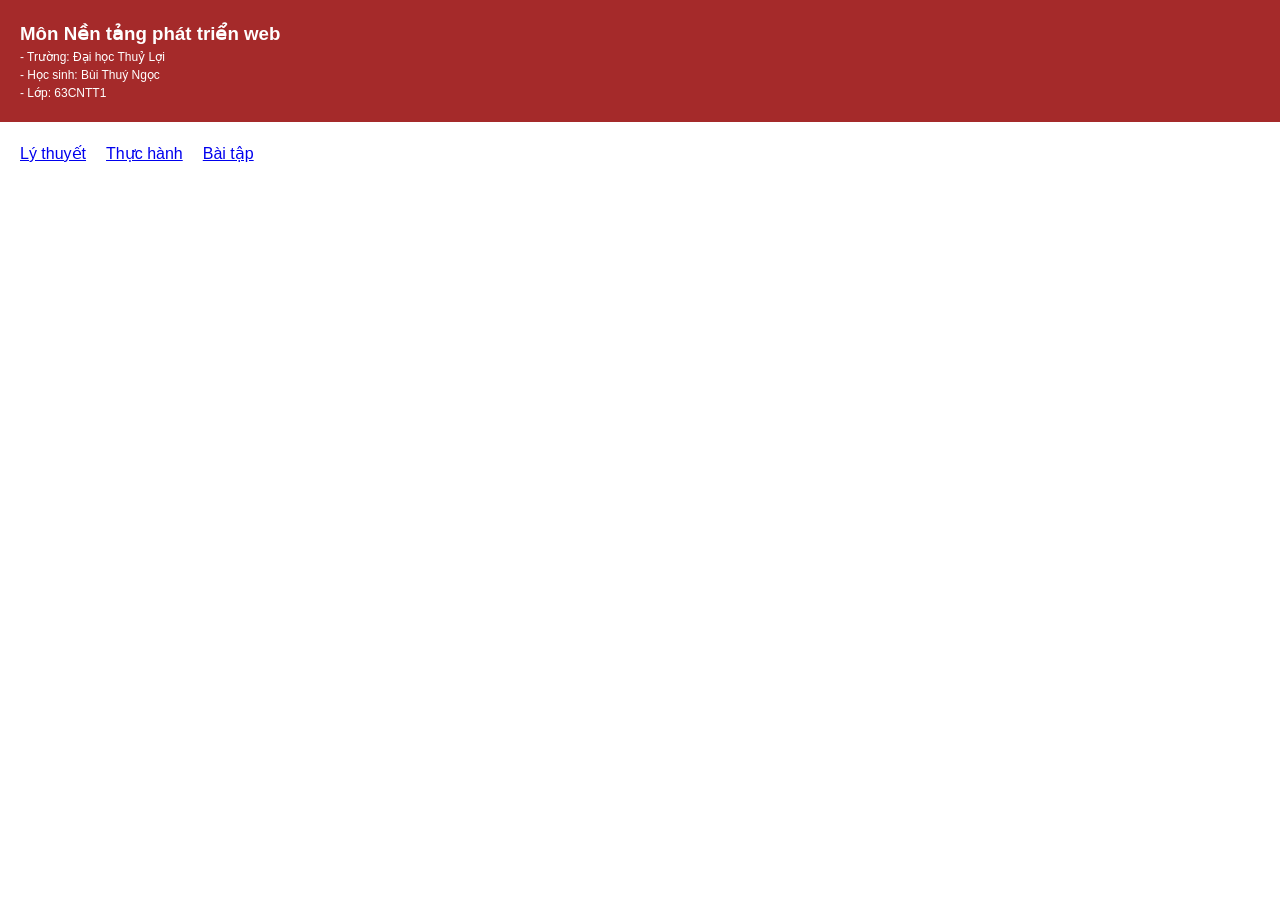
<file: index.html>
<!DOCTYPE html>
<html lang="en">
  <head>
    <meta charset="UTF-8" />
    <meta http-equiv="X-UA-Compatible" content="IE=edge" />
    <meta name="viewport" content="width=device-width, initial-scale=1.0" />
    <title>Nền tảng phát triển web - Bui Thuy Ngoc</title>
    <style>
      * {
        padding: 0;
        margin: 0;
        box-sizing: border-box;
        font-family: "Segoe UI", Tahoma, Geneva, Verdana, sans-serif;
        line-height: 1.5;
      }
    </style>
  </head>
  <body>
    <div style="background-color: brown; color: #fff; padding: 20px">
      <h3>Môn Nền tảng phát triển web</h3>
      <p style="font-size: 12px">- Trường: Đại học Thuỷ Lợi</p>
      <p style="font-size: 12px">- Học sinh: Bùi Thuý Ngọc</p>
      <p style="font-size: 12px">- Lớp: 63CNTT1</p>
    </div>
    <div style="padding: 20px; display: flex; gap: 20px">
      <a href="./LyThuyet/index.html">Lý thuyết</a>
      <a href="./ThucHanh/index.html">Thực hành</a>
      <a href="./BaiTap/index.html" name="One">Bài tập</a>

      <!-- <iframe
        src="./BaiTap/index.html"
        width="100%"
        height="500px"
        name="One"
        frameborder="0"
      ></iframe> -->
    </div>
  </body>
</html>
</file>
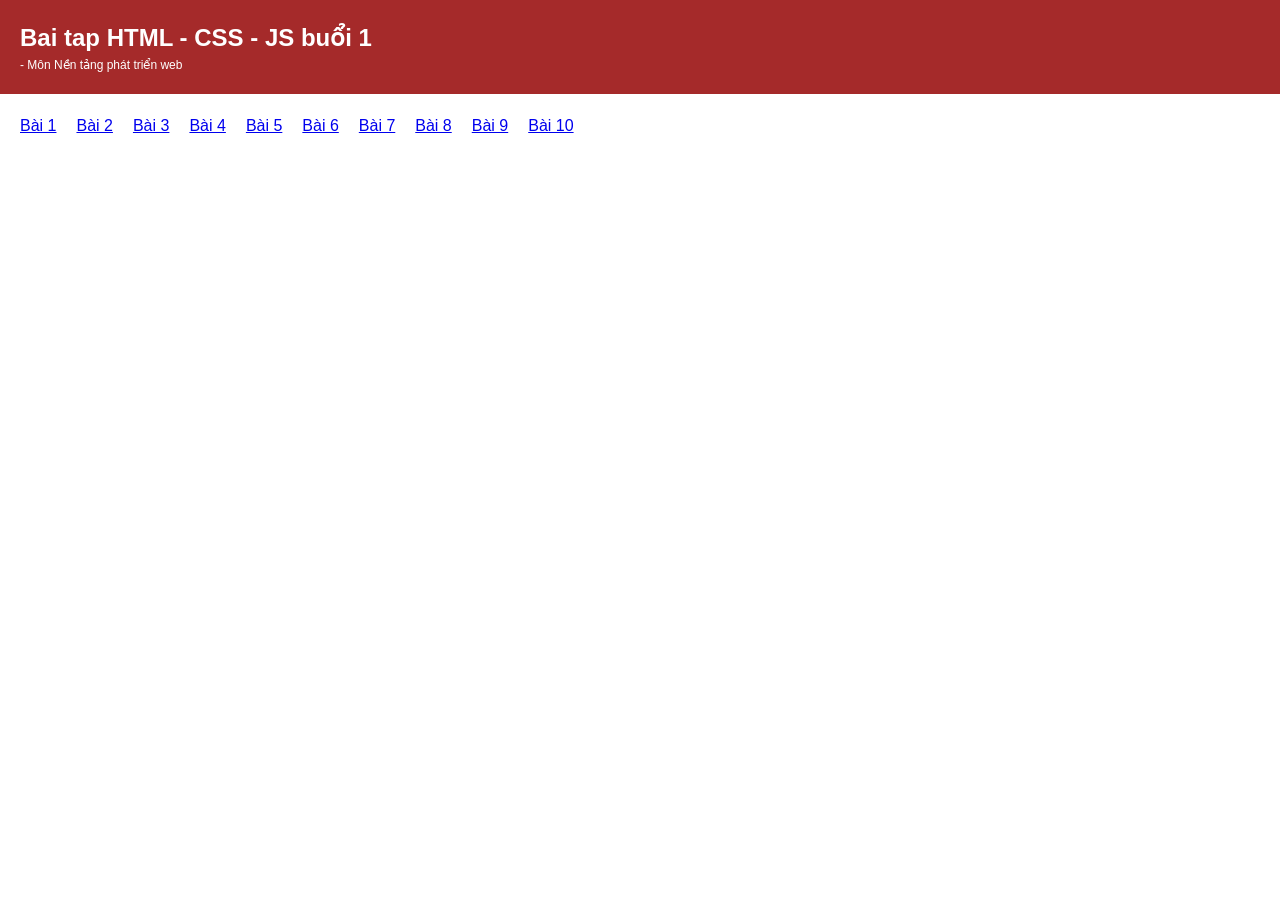
<file: BaiTap/index.html>
<!DOCTYPE html>
<html lang="en">
  <head>
    <meta charset="UTF-8" />
    <meta http-equiv="X-UA-Compatible" content="IE=edge" />
    <meta name="viewport" content="width=device-width, initial-scale=1.0" />
    <title>Bài tập</title>
    <style>
      * {
        padding: 0;
        margin: 0;
        box-sizing: border-box;
        font-family: "Segoe UI", Tahoma, Geneva, Verdana, sans-serif;
        line-height: 1.5;
      }
    </style>
  </head>
  <body>
    <div style="background-color: brown; color: #fff; padding: 20px">
      <h2>Bai tap HTML - CSS - JS buổi 1</h2>
      <p style="font-size: 12px">- Môn Nền tảng phát triển web</p>
    </div>
    <div style="display: flex; gap: 20px; padding: 20px">
      <a href="./baiTapHTMLvaCSS">Bài 1</a>
      <a href="./baiTapHTMLvaCSS/bai_tap_so_2.html">Bài 2</a>
      <a href="./baiTapHTMLvaCSS/bai_tap_so_3/bai_tap_so_3.html"
        >Bài 3</a
      >
      <a href="./baiTapHTMLvaCSS/bai_tap_so_4/bai_tap_so_4.html"
        >Bài 4</a
      >
      <a href="./baiTapHTMLvaCSS/bai_tap_so_5/bai_tap_so_5.html"
        >Bài 5</a
      >
      <a href="./baiTapHTMLvaCSS/bai_tap_so_6/bai_tap_so_6.html"
        >Bài 6</a
      >
      <a href="./baiTapHTMLvaCSS/bai_tap_so_7/bai_tap_so_7.html"
        >Bài 7</a
      >
      <a href="./baiTapHTMLvaCSS/bai_tap_so_8/bai_tap_so_8.html"
        >Bài 8</a
      >
      <a href="./baiTapHTMLvaCSS/bai_tap_so_9/bai_tap_so_9.html"
        >Bài 9</a
      >
      <a href="./baiTapHTMLvaCSS/bai_tap_so_10/bai_tap_so_10.html"
        >Bài 10</a
      >
    </div>
  </body>
</html>
</file>
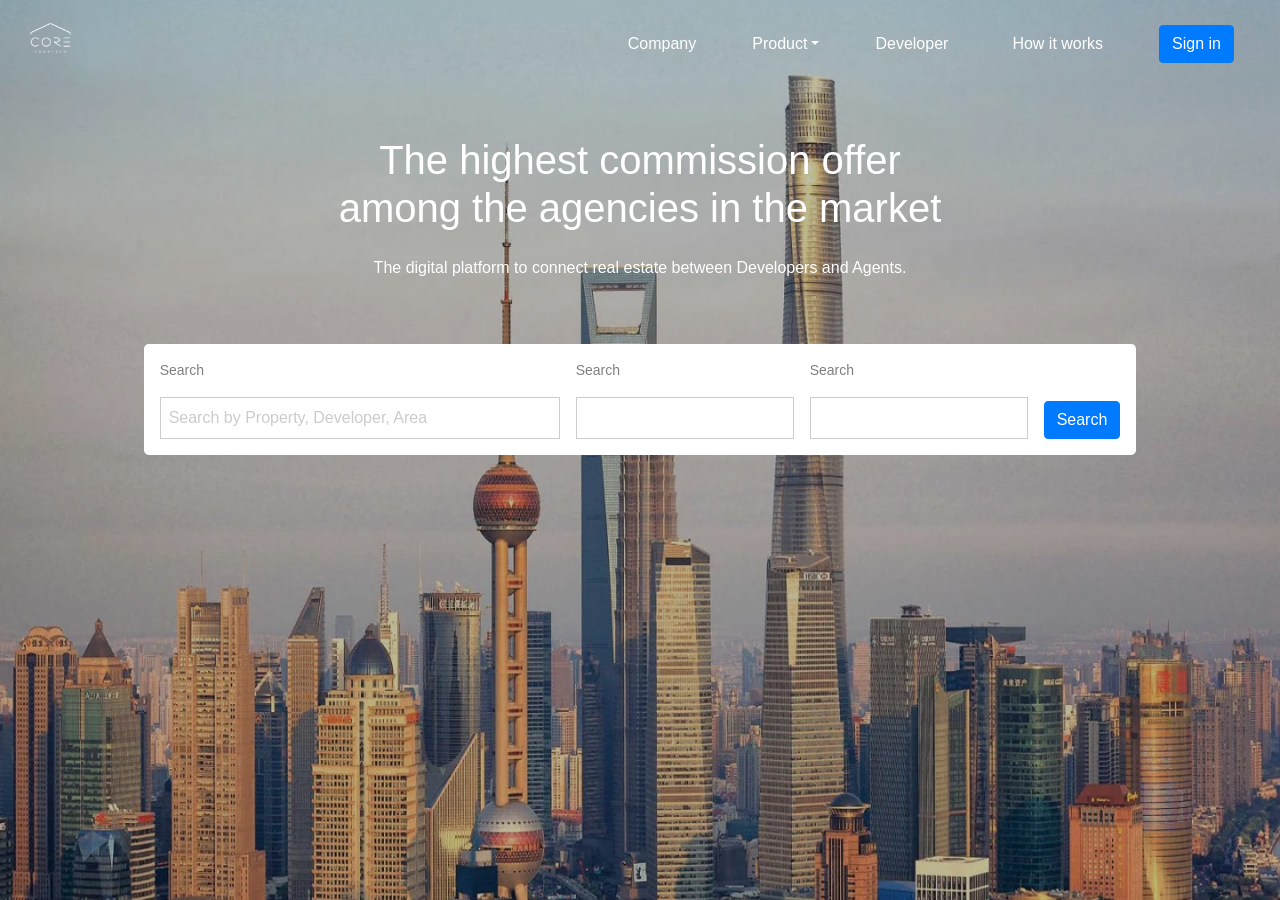
<file: Bootstrap/index.html>
<!DOCTYPE html>
<html lang="en">
  <head>
    <meta charset="UTF-8" />
    <meta http-equiv="X-UA-Compatible" content="IE=edge" />
    <meta name="viewport" content="width=device-width, initial-scale=1.0" />
    <title>Document</title>
    <!-- Latest compiled and minified CSS -->
    <style>
      .text-xs {
        font-size: 14px;
      }
      .border-gray {
        border: 1px solid #ccc;
      }
      *::placeholder {
        color: #ccc;
      }
    </style>

    <link
      rel="stylesheet"
      href="https://cdn.jsdelivr.net/npm/bootstrap@4.6.2/dist/css/bootstrap.min.css"
    />
  </head>
  <body class="bg-dark">
    <section
      style="
        background: url('./img/banner.png') top center/cover no-repeat !important;
        height: 100vh;
      "
      id="hero"
      class="d-flex flex-column align-items-center text-white"
    >
      <nav class="navbar-expand-lg py-3 bg-transparent container-fluid">
        <div class="container-fluid d-flex justify-content-between">
          <div class="navbar-brand">
            <img height="30" src="./img/logo.svg" alt="" />
          </div>
          <div class="navbar">
            <ul class="navbar-nav d-flex align-items-center">
              <li class="nav-item ml-5">
                <a href="" class="nav-link text-white">Company</a>
              </li>
              <li class="nav-item ml-5 dropdown">
                <span
                  href=""
                  class="dropdown-toggle text-white"
                  data-toggle="dropdown"
                  >Product</span
                >
                <div
                  class="dropdown-menu rounded-lg border-0"
                  aria-labelledby="dropdownMenuButton"
                >
                  <a class="dropdown-item py-3" href="#">All Developer</a>
                  <a class="dropdown-item py-3" href="#">List Employee</a>
                </div>
              </li>
              <li class="nav-item ml-5">
                <a href="" class="nav-link text-white">Developer</a>
              </li>
              <li class="nav-item ml-5">
                <a href="" class="nav-link text-white">How it works</a>
              </li>
              <li class="nav-item ml-5 btn btn-primary">Sign in</li>
            </ul>
          </div>
        </div>
      </nav>

      <h1 class="pt-5 w-50 text-center">
        The highest commission offer among the agencies in the market
      </h1>
      <p class="pt-3">
        The digital platform to connect real estate between Developers and
        Agents.
      </p>
      <div
        class="mt-5 bg-white d-flex p-3 rounded-lg align-items-end text-black-50"
      >
        <div class="pr-3">
          <p class="text-xs">Search</p>
          <input
            class="p-2 border-gray"
            style="width: 400px"
            placeholder="Search by Property, Developer, Area"
            type="text"
          />
        </div>
        <div class="pr-3">
          <p class="text-xs">Search</p>
          <input class="p-2 border-gray" type="text" />
        </div>
        <div class="pr-3">
          <p class="text-xs">Search</p>
          <input class="p-2 border-gray" type="text" />
        </div>
        <button class="btn btn-primary">Search</button>
      </div>
    </section>
  </body>

  <!-- jQuery library -->
  <script src="https://cdn.jsdelivr.net/npm/jquery@3.6.3/dist/jquery.slim.min.js"></script>

  <!-- Popper JS -->
  <script src="https://cdn.jsdelivr.net/npm/popper.js@1.16.1/dist/umd/popper.min.js"></script>

  <!-- Latest compiled JavaScript -->
  <script src="https://cdn.jsdelivr.net/npm/bootstrap@4.6.2/dist/js/bootstrap.bundle.min.js"></script>
</html>
</file>
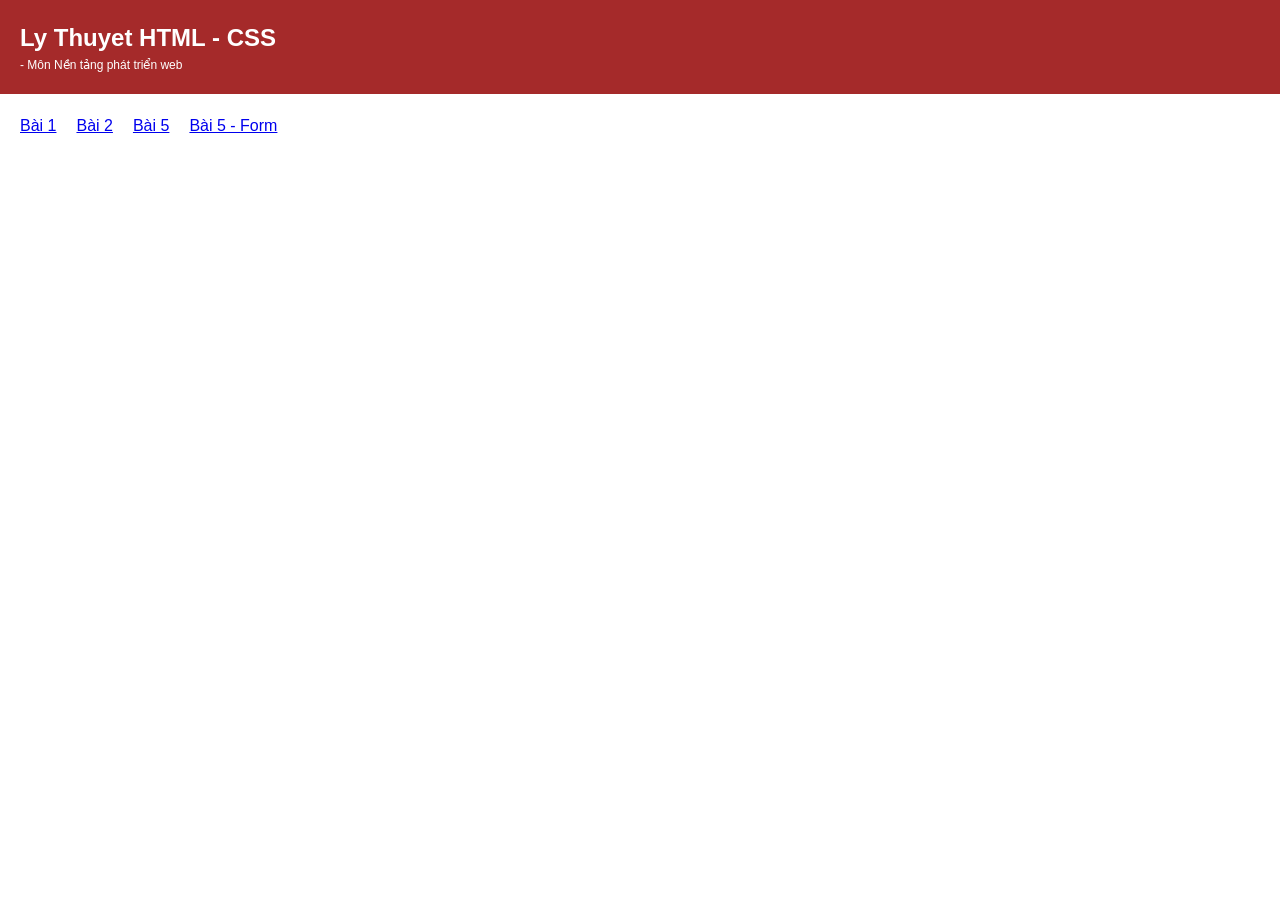
<file: LyThuyet/index.html>
<!DOCTYPE html>
<html lang="en">
  <head>
    <meta charset="UTF-8" />
    <meta http-equiv="X-UA-Compatible" content="IE=edge" />
    <meta name="viewport" content="width=device-width, initial-scale=1.0" />
    <title>Lý Thuyết</title>
    <style>
      * {
        padding: 0;
        margin: 0;
        box-sizing: border-box;
        font-family: "Segoe UI", Tahoma, Geneva, Verdana, sans-serif;
        line-height: 1.5;
      }
    </style>
  </head>
  <body>
    <div style="background-color: brown; color: #fff; padding: 20px">
      <h2>Ly Thuyet HTML - CSS</h2>
      <p style="font-size: 12px">- Môn Nền tảng phát triển web</p>
    </div>
    <div style="display: flex; gap: 20px; padding: 20px">
      <a href="/LyThuyet/Day1/index.html">Bài 1</a>
      <a href="/LyThuyet/Day2/index.html">Bài 2</a>
      <a href="/LyThuyet/Day5/index.html">Bài 5</a>
      <a href="/LyThuyet/Day5/form/index.html">Bài 5 - Form</a>
    </div>
  </body>
</html>
</file>
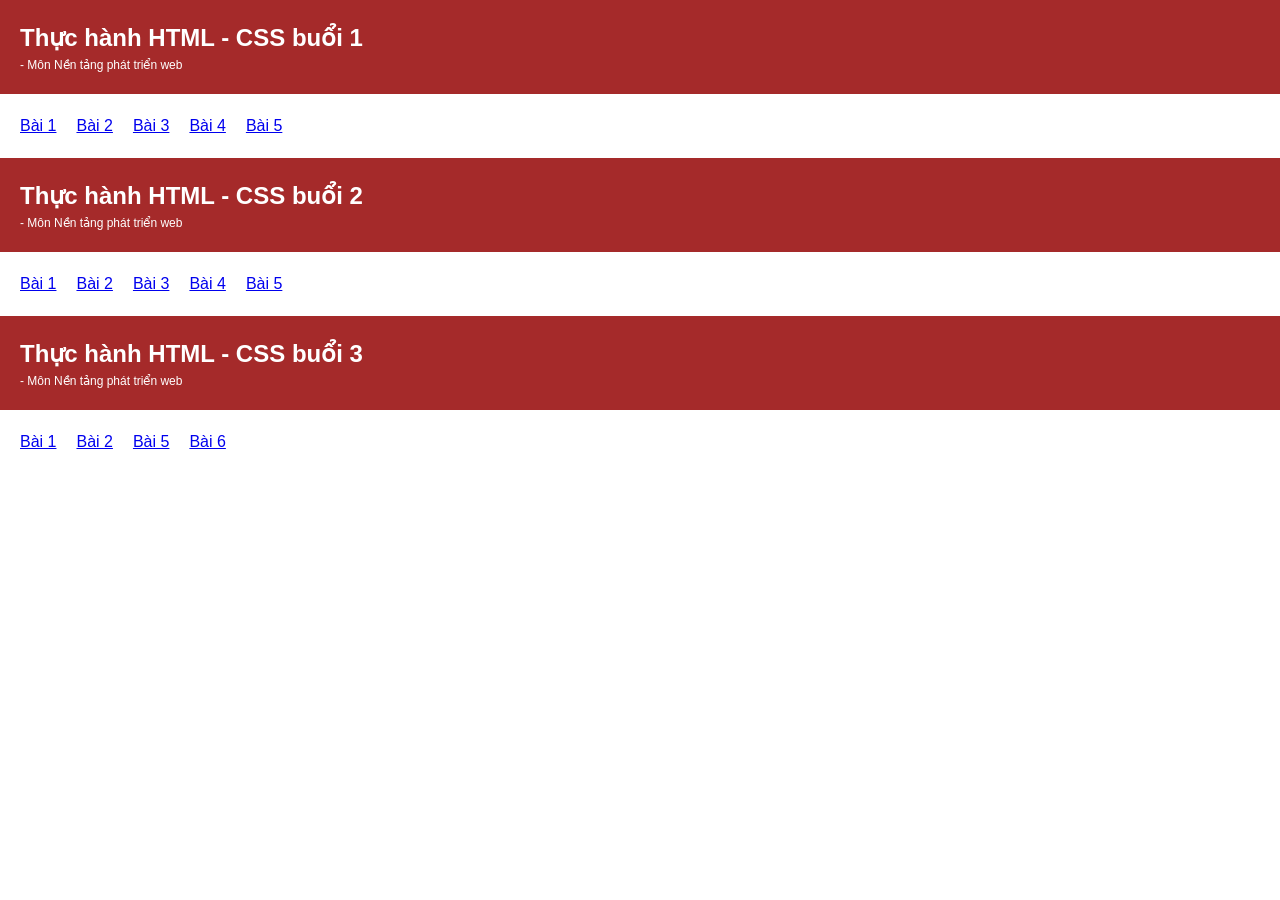
<file: ThucHanh/index.html>
<!DOCTYPE html>
<html lang="en">
  <head>
    <meta charset="UTF-8" />
    <meta http-equiv="X-UA-Compatible" content="IE=edge" />
    <meta name="viewport" content="width=device-width, initial-scale=1.0" />
    <title>Thực hành</title>
    <style>
      * {
        padding: 0;
        margin: 0;
        box-sizing: border-box;
        font-family: "Segoe UI", Tahoma, Geneva, Verdana, sans-serif;
        line-height: 1.5;
      }
    </style>
  </head>
  <body>
    <div style="background-color: brown; color: #fff; padding: 20px">
      <h2>Thực hành HTML - CSS buổi 1</h2>
      <p style="font-size: 12px">- Môn Nền tảng phát triển web</p>
    </div>
    <div style="display: flex; gap: 20px; padding: 20px">
      <a href="/ThucHanh/ThucHanh1/bai1.html">Bài 1</a>
      <a href="/ThucHanh/ThucHanh1/bai2.html">Bài 2</a>
      <a href="/ThucHanh/ThucHanh1/bai3.html">Bài 3</a>
      <a href="/ThucHanh/ThucHanh1/bai4.html">Bài 4</a>
      <a href="/ThucHanh/ThucHanh1/bai5.html">Bài 5</a>
    </div>
    <div style="background-color: brown; color: #fff; padding: 20px">
      <h2>Thực hành HTML - CSS buổi 2</h2>
      <p style="font-size: 12px">- Môn Nền tảng phát triển web</p>
    </div>
    <div style="display: flex; gap: 20px; padding: 20px">
      <a href="/ThucHanh/ThucHanh2/bai1.html">Bài 1</a>
      <a href="/ThucHanh/ThucHanh2/bai2.html">Bài 2</a>
      <a href="/ThucHanh/ThucHanh2/bai3.html">Bài 3</a>
      <a href="/ThucHanh/ThucHanh2/bai4.html">Bài 4</a>
      <a href="/ThucHanh/ThucHanh2/bai5/bai5.html">Bài 5</a>
    </div>
    <div style="background-color: brown; color: #fff; padding: 20px">
      <h2>Thực hành HTML - CSS buổi 3</h2>
      <p style="font-size: 12px">- Môn Nền tảng phát triển web</p>
    </div>
    <div style="display: flex; gap: 20px; padding: 20px">
      <a href="/ThucHanh/ThucHanh3/Bai1/index.html">Bài 1</a>
      <a href="/ThucHanh/ThucHanh3/Bai2/index.html">Bài 2</a>
      <a href="/ThucHanh/ThucHanh3/Bai5/index.html">Bài 5</a>
      <a href="/ThucHanh/ThucHanh3/Bai6/index.html">Bài 6</a>
    </div>
  </body>
</html>
</file>
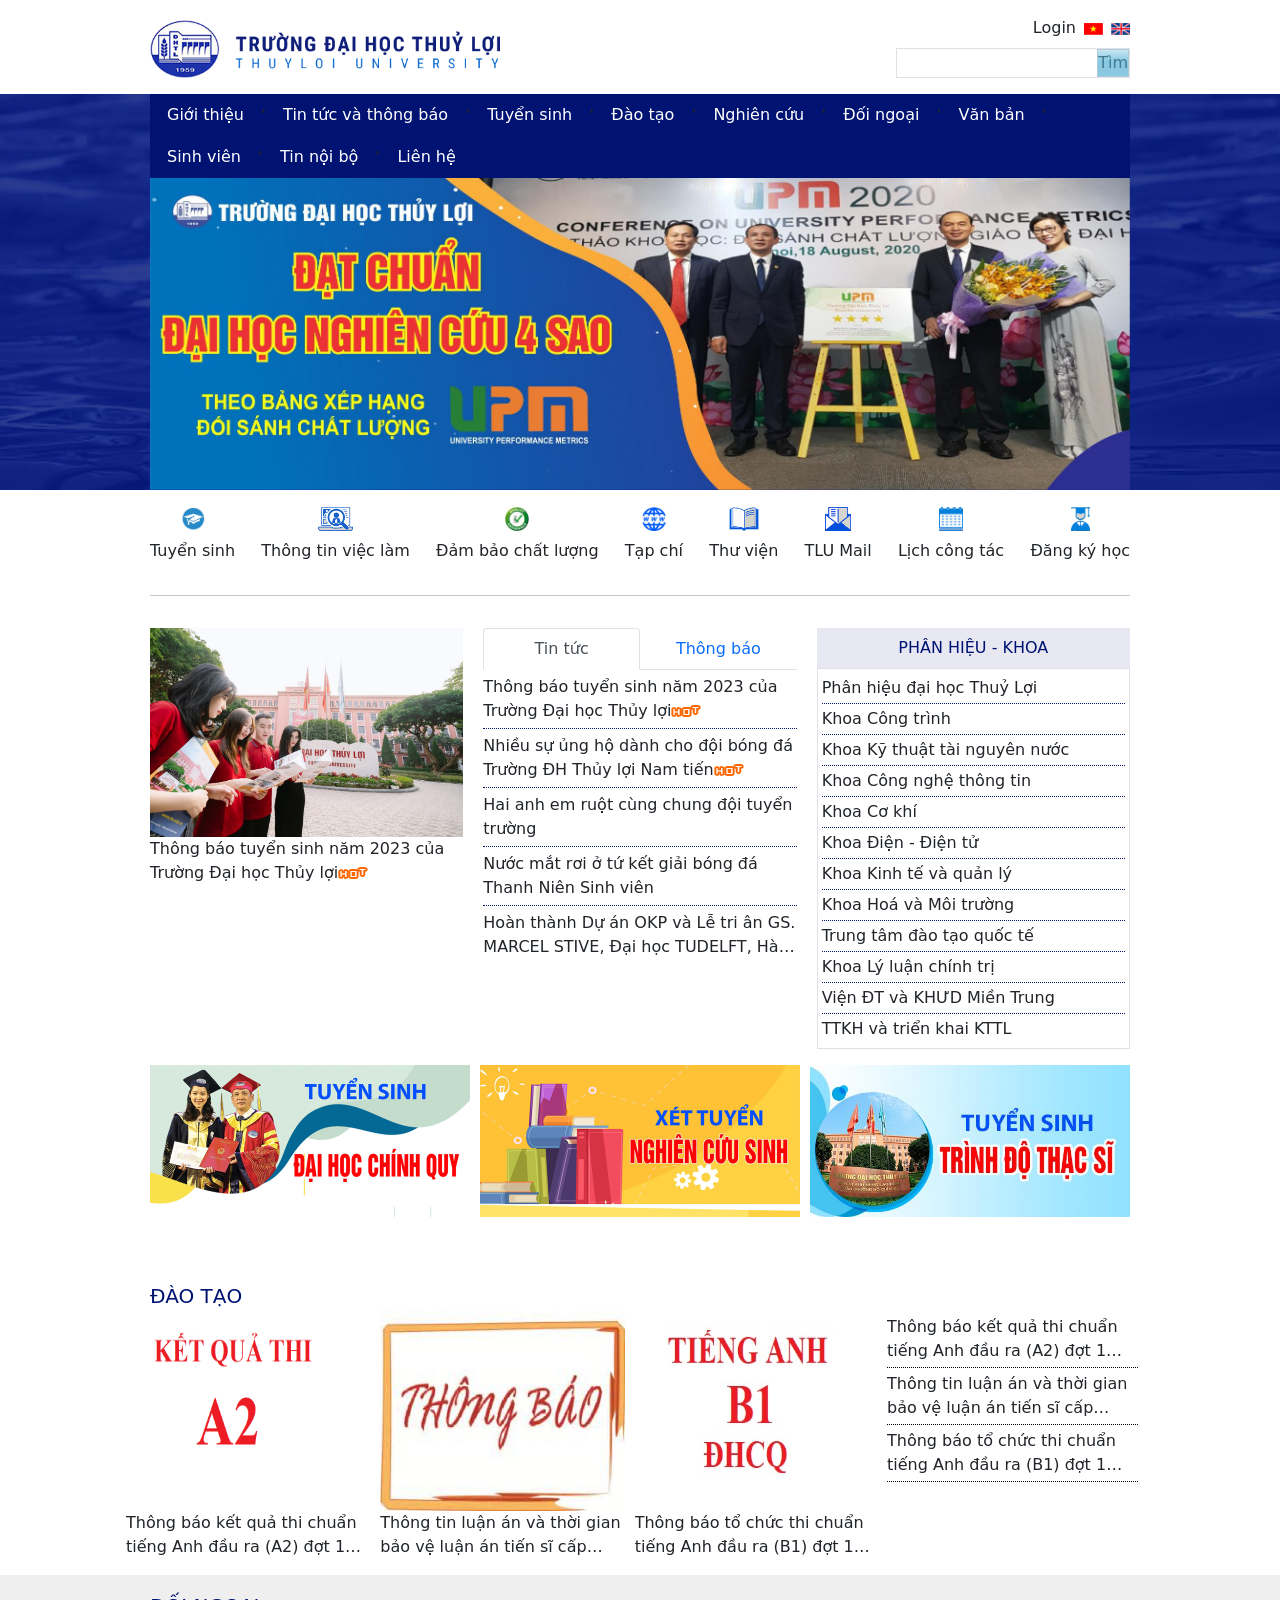
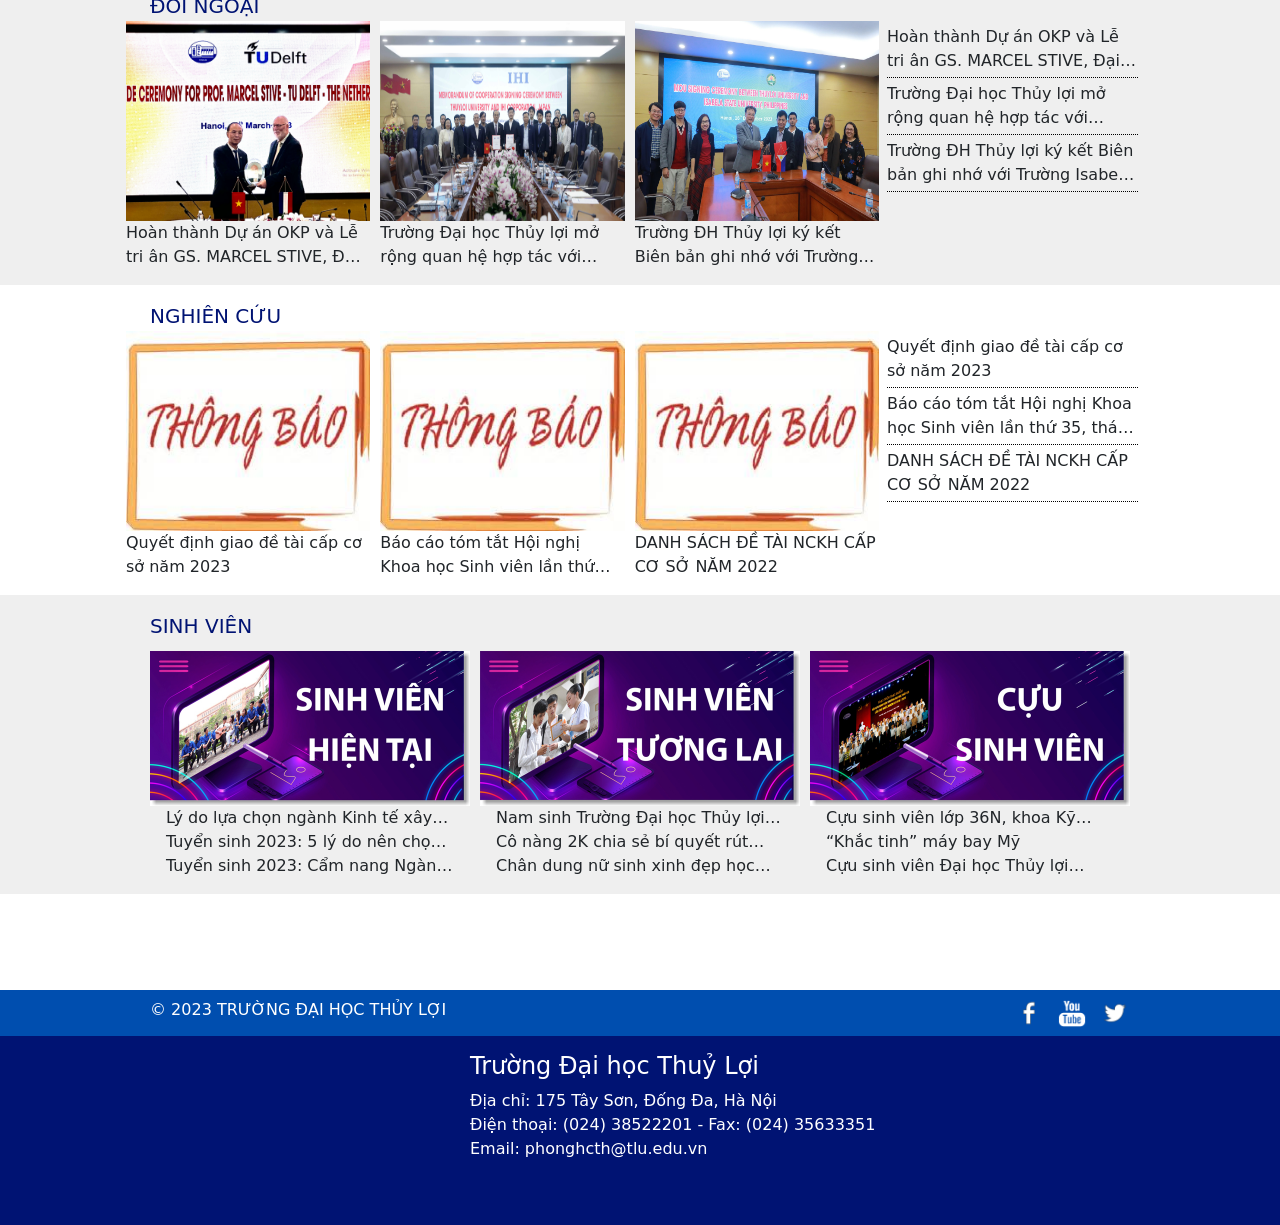
<file: tlu-website-bootstrap/index.html>
<!DOCTYPE html>
<html lang="en">
  <head>
    <meta charset="UTF-8" />
    <meta http-equiv="X-UA-Compatible" content="IE=edge" />
    <meta name="viewport" content="width=device-width, initial-scale=1.0" />
    <link rel="icon" href="./img/small-logo.png" />

    <link
      rel="stylesheet"
      href="./bootstrap-5.0.2/dist/css/bootstrap.min.css"
    />
    <link rel="stylesheet" href="style.css" />
    <title>Đại học Thủy Lợi</title>
  </head>
  <body>
    <section id="head"></section>

    <section
      id="navbar"
      class="position-relative"
      style="
        background: url('./img/bgr-slider.jpeg') top center/ cover no-repeat;
      "
    >
      <div
        class="container d-flex flex-wrap"
        style="background-color: #001373"
      ></div>
      <div class="carousel slide" data-bs-ride="carousel">
        <div class="carousel-inner container">
          <div class="carousel-item active">
            <img src="./img/banner1.jpeg" width="100%" alt="..." />
          </div>
          <div class="carousel-item">
            <img src="./img/banner2.jpeg" width="100%" alt="..." />
          </div>
          <div class="carousel-item">
            <img src="./img/banner3.jpeg" width="100%" alt="..." />
          </div>
        </div>
      </div>
    </section>

    <section
      id="quicklinks"
      class="py-3 d-flex container justify-content-between gap-3 flex-wrap"
    ></section>
    <div class="container">
      <hr />
    </div>

    <div id="information" class="py-3">
      <div class="container row" style="gap: 20px">
        <div class="col section-1"></div>
        <div class="col section-2"></div>
        <div class="col section-3"></div>
      </div>
    </div>

    <div id="tuyen-sinh" style="gap: 10px" class="container d-flex"></div>

    <div id="training" class="py-3">
      <div class="container">
        <span class="title">Đào tạo</span>
        <div style="gap: 10px" class="row row-cols-4"></div>
      </div>
    </div>
    <div id="foreignAffair" style="background-color: #efefef" class="py-3">
      <div class="container">
        <span class="title">Đối ngoại</span>
        <div style="gap: 10px" class="row row-cols-4"></div>
      </div>
    </div>
    <div id="research" class="py-3">
      <div class="container">
        <span class="title">Nghiên cứu</span>
        <div style="gap: 10px" class="row row-cols-4"></div>
      </div>
    </div>
    <div id="student" style="background-color: #efefef" class="py-3">
      <div class="container">
        <span class="title">Sinh viên</span>
        <div class="d-flex" style="gap: 10px"></div>
      </div>
    </div>

    <div class="py-5"></div>

    <section id="footer">
      <div style="background-color: #004eaf" class="py-2">
        <div class="d-flex justify-content-between text-white container">
          <span> © 2023 TRƯỜNG ĐẠI HỌC THỦY LỢI </span>
          <div>
            <span class="ms-lg-2"
              ><img width="30px" src="./icons/fb-icon.png" alt=""
            /></span>
            <span class="ms-lg-2"
              ><img width="30px" src="./icons/ytb-icon.png" alt=""
            /></span>
            <span class="ms-lg-2"
              ><img width="30px" src="./icons/twitter-icon.png" alt=""
            /></span>
          </div>
        </div>
      </div>
      <div style="background-color: #001373" class="p-3">
        <div id="info-footer" style="gap: 20px" class="d-flex container">
          <div className="">
            <iframe
              title="map"
              src="https://www.google.com/maps/embed?pb=!1m18!1m12!1m3!1d119229.4362157697!2d105.70717972486366!3d20.955732351859126!2m3!1f0!2f0!3f0!3m2!1i1024!2i768!4f13.1!3m3!1m2!1s0x3135ac8109765ba5%3A0xd84740ece05680ee!2zVHLGsOG7nW5nIMSQ4bqhaSBo4buNYyBUaOG7p3kgbOG7o2k!5e0!3m2!1svi!2s!4v1679499592060!5m2!1svi!2s"
              style="border: 0"
              allowfullscreen=""
              loading="lazy"
              referrerpolicy="no-referrer-when-downgrade"
            ></iframe>
          </div>
          <div class="text-white">
            <h4>Trường Đại học Thuỷ Lợi</h4>
            <div>Địa chỉ: 175 Tây Sơn, Đống Đa, Hà Nội</div>
            <div>Điện thoại: (024) 38522201 - Fax: (024) 35633351</div>
            <div>Email: phonghcth@tlu.edu.vn</div>
          </div>
        </div>
      </div>
    </section>
  </body>
  <script src="./bootstrap-5.0.2/dist/js/bootstrap.min.js"></script>
  <script src="./bootstrap-5.0.2/dist/js/bootstrap.bundle.min.js"></script>
  <script src="./main.js"></script>
</html>
</file>
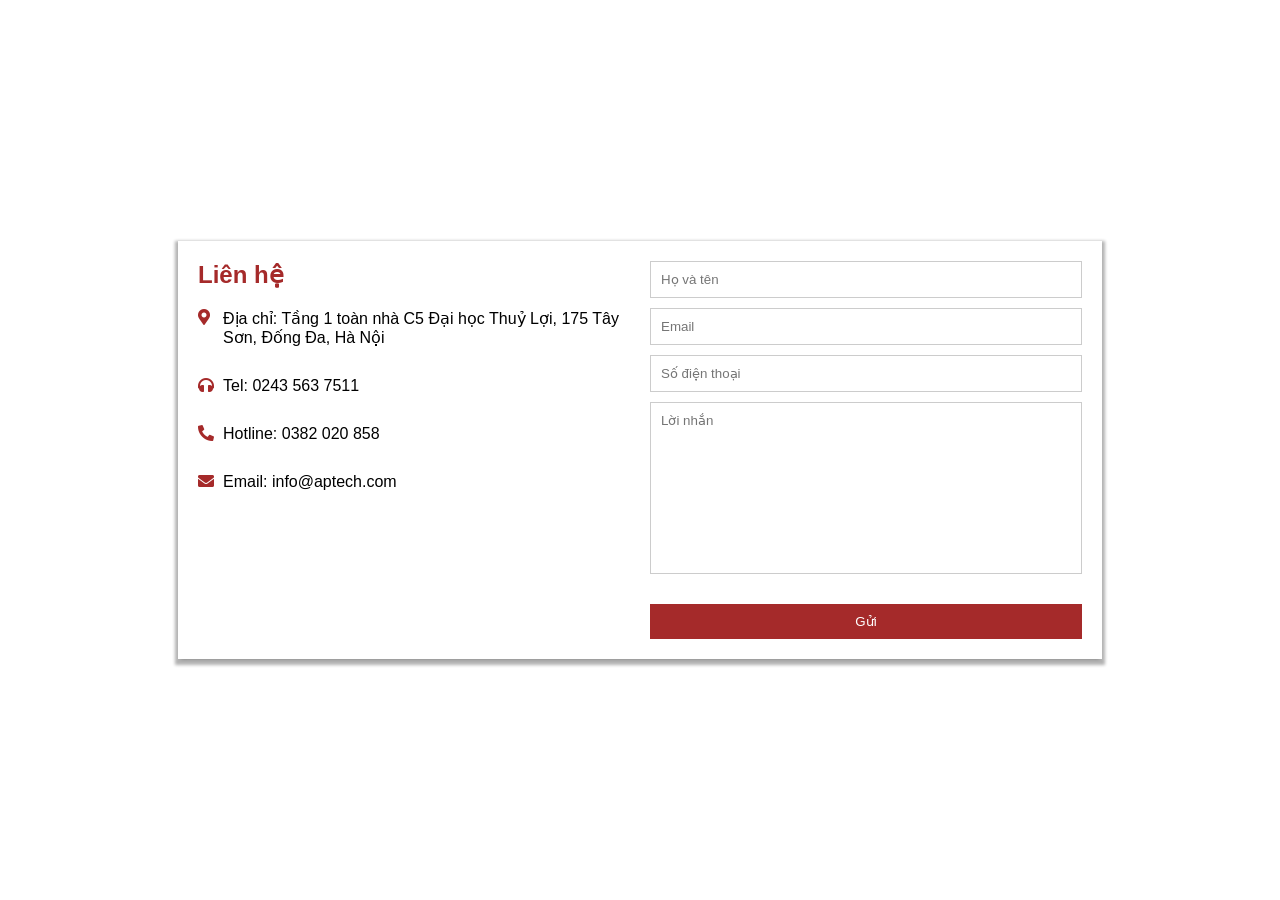
<file: LyThuyet/Day5/form/index.html>
<!DOCTYPE html>
<html lang="en">
  <head>
    <meta charset="UTF-8" />
    <meta http-equiv="X-UA-Compatible" content="IE=edge" />
    <meta name="viewport" content="width=device-width, initial-scale=1.0" />
    <link
      rel="stylesheet"
      href="https://cdnjs.cloudflare.com/ajax/libs/font-awesome/5.15.4/css/all.min.css"
    />
    <title>Document</title>
    <style>
      * {
        padding: 0;
        margin: 0;
        box-sizing: border-box;
        outline: none;
        border: none;
        text-decoration: none;
        color: #000;
        font-family: "Lucida Sans", "Lucida Sans Regular", "Lucida Grande",
          "Lucida Sans Unicode", Geneva, Verdana, sans-serif;
      }
      body {
        padding: 20px;
        display: flex;
        align-items: center;
        justify-content: center;
        height: 100vh;
      }
      .container {
        display: flex;
        gap: 20px;
        padding: 20px;
        box-shadow: 0 3px 3px -3px rgba(0, 0, 0, 0.3),
          0 3px 3px 3px rgba(0, 0, 0, 0.3);
      }
      section {
        flex: 1;
        display: flex;
        flex-direction: column;
        gap: 10px;
      }
      form {
        flex: 1;
        display: flex;
        flex-direction: column;
        gap: 10px;
      }
      input,
      textarea {
        display: block;
        width: 100%;
        padding: 10px;
        border: 1px solid #ccc;
        resize: none;
      }
      button {
        margin-top: 20px;
        width: 100%;
        padding: 10px;
        background-color: brown;
        color: #fff;
        transition: 0.2s linear;
      }
      button:hover {
        opacity: 70%;
        cursor: pointer;
      }
      i {
        color: brown;
        min-width: 25px;
      }
      p {
        margin: 10px 0;
        display: flex;
        align-items: flex-start;
      }
      .title {
        color: brown;
      }
      .error {
        display: none;
        color: brown;
        background-color: rgba(165, 42, 42, 0.076);
        padding: 5px;
        border-radius: 2px;
      }
      .error.error-name {
        display: block;
      }
      .error.error-email {
        display: block;
      }
      .error.error-phoneNumber {
        display: block;
      }
      .error.error-note {
        display: block;
      }
    </style>
  </head>
  <body>
    <div class="container">
      <section>
        <h2 class="title">Liên hệ</h2>
        <p>
          <i class="fas fa-map-marker-alt"></i>
          <a href="https://goo.gl/maps/G1jQNbsib8uETAwH8"
            >Địa chỉ: Tầng 1 toàn nhà C5 Đại học Thuỷ Lợi, 175 Tây Sơn, Đống Đa,
            Hà Nội</a
          >
        </p>
        <p>
          <i class="fas fa-headphones"></i>
          <a href="tel:02435637511">Tel: 0243 563 7511</a>
        </p>
        <p>
          <i class="fas fa-phone-alt"></i>
          <a href="tel:0382020858">Hotline: 0382 020 858</a>
        </p>
        <p>
          <i class="fas fa-envelope"></i>
          <a href="mailto:info@aptech.com">Email: info@aptech.com</a>
        </p>
      </section>
      <form name="form" action="" method="get" onsubmit="return submitForm()">
        <input
          type="text"
          placeholder="Họ và tên"
          name="name"
        />
        <div id="name" class="error">Vui lòng nhập tên</div>

        <input
          type="text"
          placeholder="Email"
          name="email"
        />
        <div id="email" class="error">Vui lòng nhập email</div>

        <input
          placeholder="Số điện thoại"
          name="phone-number"
        />
        <div id="phone-number" class="error"></div>

        <textarea
          name="note"
          id=""
          cols="30"
          rows="10"
          placeholder="Lời nhắn"
        ></textarea>
        <div id="note" class="error"></div>

        <button type="submit">Gửi</button>
      </form>
    </div>
  </body>
  <script>
    const form = document.forms["form"];
    const nameInput = document.querySelector("#name");
    const emailInput = document.querySelector("#email");
    const phoneNumberInput = document.querySelector("#phone-number");
    const noteInput = document.querySelector("#note");
    function submitForm() {
      if (!form["name"].value) {
        nameInput.innerText = "Đây là trường bắt buộc";
        nameInput.classList.add("error-name");
      } else {
        if (/[a-zA-Z]{3-40}/.test(form["name"].value)) {
          nameInput.classList.remove("error-name");
        } else {
          nameInput.innerText =
            "Tên bao gồm chỉ chữ và có độ dài từ 3-40 kí tự";
          nameInput.classList.add("error-name");
        }
      }

      if (!form["email"].value) {
        emailInput.innerText = "Đây là trường bắt buộc";
        emailInput.classList.add("error-email");
      } else {
        if (/[\D].+@[a-z]+\.+[a-z]{2,4}/.test(form["email"].value)) {
          emailInput.classList.remove("error-email");
        } else {
          emailInput.innerText = "Email cần có định dạng xyz@gmail.com";
          emailInput.classList.add("error-email");
        }
      }

      if (!form["phone-number"].value) {
        phoneNumberInput.innerText = "Đây là trường bắt buộc";
        phoneNumberInput.classList.add("error-phoneNumber");
      } else {
        if (/^[0-9]{10}$/.test(form["phone-number"].value)) {
          phoneNumberInput.classList.remove("error-phoneNumber");
        } else {
          phoneNumberInput.innerText = "Số điện thoại phải bao gồm 10 chữ số";
          phoneNumberInput.classList.add("error-phoneNumber");
        }
      }

      if (!form["note"].value) {
        noteInput.innerText = "Đây là trường bắt buộc";
        noteInput.classList.add("error-note");
      } else {
        noteInput.classList.remove("error-note");
      }

      return false;
    }
  </script>
</html>
</file>
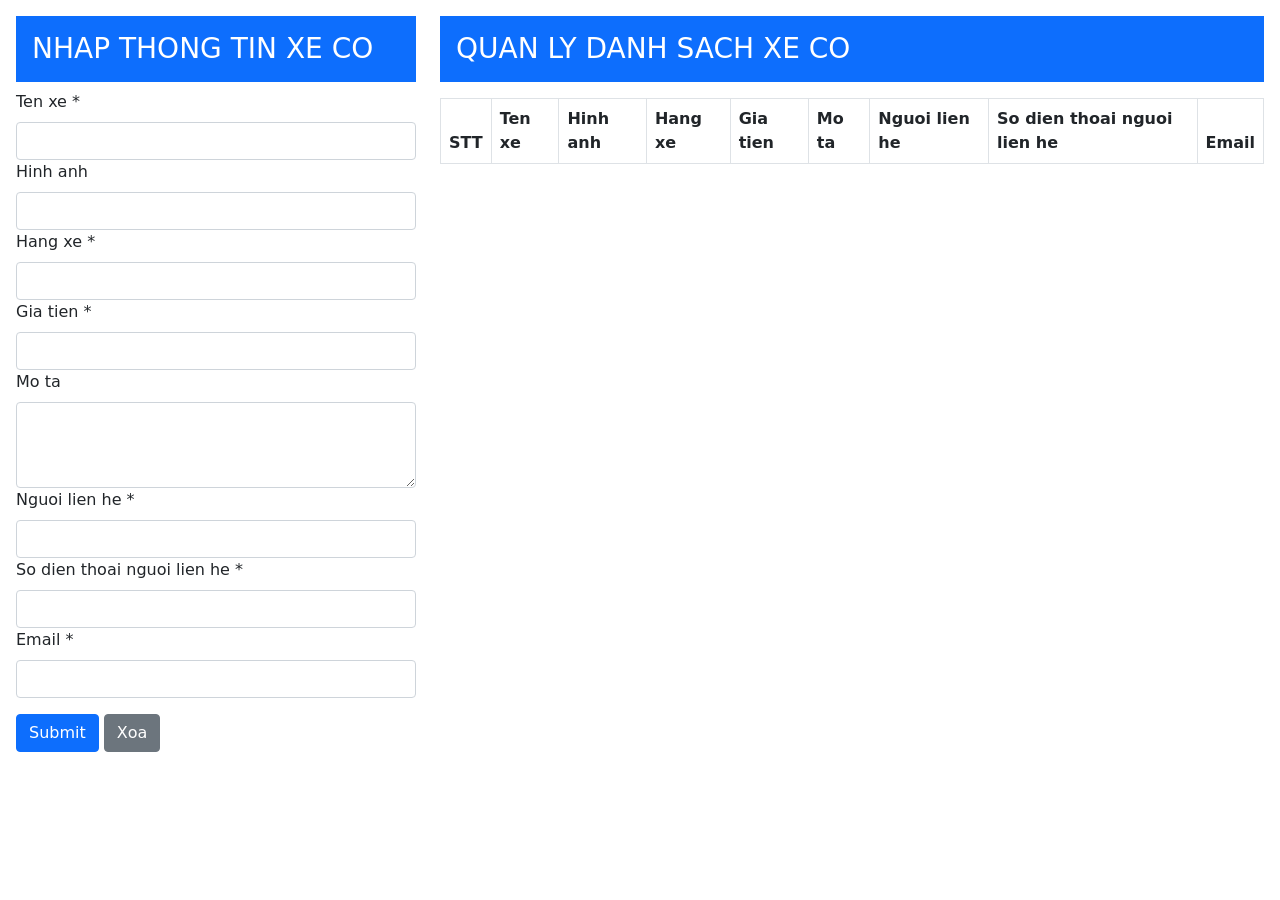
<file: ThucHanh/ThucHanh3/Bai1/index.html>
<!DOCTYPE html>
<html lang="en">
  <head>
    <meta charset="UTF-8" />
    <meta http-equiv="X-UA-Compatible" content="IE=edge" />
    <meta name="viewport" content="width=device-width, initial-scale=1.0" />
    <link
      rel="stylesheet"
      href="../bootstrap-5.0.2/dist/css/bootstrap.min.css"
    />
    <title>Document</title>
    <style></style>
  </head>
  <body>
    <div class="row p-3">
      <div class="col-4">
        <h3 class="bg-primary text-white p-3 text-uppercase">
          Nhap thong tin xe co
        </h3>
        <form action="" name="form">
          <label for="nameCar" class="form-label">Ten xe *</label>
          <input
            type="text"
            class="form-control"
            id="nameCar"
            aria-describedby="nameCar"
            id="validationCustom01"
          />
          <!-- <div class="invalid-feedback">Please choose a username.</div> -->
          <label for="imageLink" class="form-label">Hinh anh</label>
          <input
            type="text"
            class="form-control"
            id="imageLink"
            aria-describedby="imageLink"
          />
          <label for="carCompany" class="form-label">Hang xe *</label>
          <input
            type="text"
            class="form-control"
            id="carCompany"
            aria-describedby="carCompany"
          />
          <!-- <div class="invalid-feedback">Please choose a username.</div> -->
          <label for="cost" class="form-label">Gia tien *</label>
          <input
            type="number"
            class="form-control"
            id="cost"
            aria-describedby="cost"
          />
          <!-- <div class="invalid-feedback">Please choose a username.</div> -->
          <label for="description" class="form-label">Mo ta</label>
          <textarea
            class="form-control"
            id="description"
            aria-describedby="description"
            rows="3"
          ></textarea>
          <label for="person" class="form-label">Nguoi lien he *</label>
          <input
            type="text"
            class="form-control"
            id="person"
            aria-describedby="person"
          />
          <!-- <div class="invalid-feedback">Please choose a username.</div> -->
          <label for="phoneNumber" class="form-label"
            >So dien thoai nguoi lien he *</label
          >
          <input
            type="number"
            class="form-control"
            id="phoneNumber"
            aria-describedby="phoneNumber"
          />
          <!-- <div class="invalid-feedback">Please choose a username.</div> -->
          <label for="email" class="form-label">Email *</label>
          <input
            type="text"
            class="form-control"
            id="email"
            aria-describedby="email"
          />
          <!-- <div class="invalid-feedback">Please choose a username.</div> -->
          <div class="mt-3">
            <button type="submit" class="btn btn-primary">Submit</button>
            <button type="reset" class="btn btn-secondary">Xoa</button>
          </div>
        </form>
      </div>
      <div class="col-8">
        <h3 class="bg-primary text-white p-3 text-uppercase">
          Quan ly danh sach xe co
        </h3>
        <table class="table table-bordered mt-3">
          <thead>
            <tr>
              <th scope="col">STT</th>
              <th scope="col">Ten xe</th>
              <th scope="col">Hinh anh</th>
              <th scope="col">Hang xe</th>
              <th scope="col">Gia tien</th>
              <th scope="col">Mo ta</th>
              <th scope="col">Nguoi lien he</th>
              <th scope="col">So dien thoai nguoi lien he</th>
              <th scope="col">Email</th>
            </tr>
          </thead>
          <tbody></tbody>
        </table>
      </div>
    </div>
  </body>
  <script src="../bootstrap-5.0.2/dist/js/bootstrap.min.js"></script>
  <script>
    const form = document.forms["form"];
    const tableBody = document.querySelector("table tbody");
    const resetValueButton = document.querySelector("button[type='reset']");
    const list = JSON.parse(localStorage.getItem("listCar")) || [];
    list.forEach((item) => {
      handleAddNewRow(item);
    });

    function handleAddNewRow(newVal) {
      const newTableRow = Object.values(newVal)
        .map((item) => {
          if (item === newVal["imageLink"]) {
            return `<td><img src="${item}"" width='100%' alt="" /></td>`;
          }
          return `
            <td>${item}</td>
          `;
        })
        .join("");
      tableBody.insertAdjacentHTML(
        "beforeend",
        `
            <th scope="row">${list.length}</th>
            ${newTableRow}
            `
      );
    } 

    function handleChangeToInValidValidate(name) {
      form[name].classList.add("is-invalid");
    }

    function handleChangeToValidValidate(name) {
      form[name].classList.remove("is-invalid");
    }

    form.addEventListener(
      "submit",
      function (event) {
        event.preventDefault();
        event.stopPropagation();

        if (!/[a-zA-Z]{2,30}/.test(form["nameCar"]?.value)) {
          handleChangeToInValidValidate("nameCar");
        } else {
          handleChangeToValidValidate("nameCar");
        }

        if (!/[a-zA-Z]{2,30}/.test(form["carCompany"]?.value)) {
          handleChangeToInValidValidate("carCompany");
        } else {
          handleChangeToValidValidate("carCompany");
        }

        if (form["cost"]?.value <= 0) {
          handleChangeToInValidValidate("cost");
        } else {
          handleChangeToValidValidate("cost");
        }

        if (!form["person"]?.value) {
          handleChangeToInValidValidate("person");
        } else {
          handleChangeToValidValidate("person");
        }

        if (!/^0+[0-9]{9}$/.test(form["phoneNumber"]?.value)) {
          handleChangeToInValidValidate("phoneNumber");
        } else {
          handleChangeToValidValidate("phoneNumber");
        }

        if (!/[\D].+@[a-z]+\.+[a-z]{2,4}/.test(form["email"]?.value)) {
          handleChangeToInValidValidate("email");
        } else {
          handleChangeToValidValidate("email");
        }

        if (!document.querySelector(".is-invalid")) {
          const newVal = {
            nameCar: form["nameCar"]?.value || "",
            imageLink: form["imageLink"]?.value || "",
            carCompany: form["carCompany"]?.value || "",
            cost: form["cost"]?.value || "",
            description: form["description"]?.value || "",
            person: form["person"]?.value || "",
            phoneNumber: form["phoneNumber"]?.value || "",
            email: form["email"]?.value || "",
          };
          list.push(newVal);
          handleAddNewRow(newVal);
          localStorage.setItem("listCar", JSON.stringify(list));
          resetValueButton.click();
        }
      },
      false
    );
  </script>
</html>
</file>
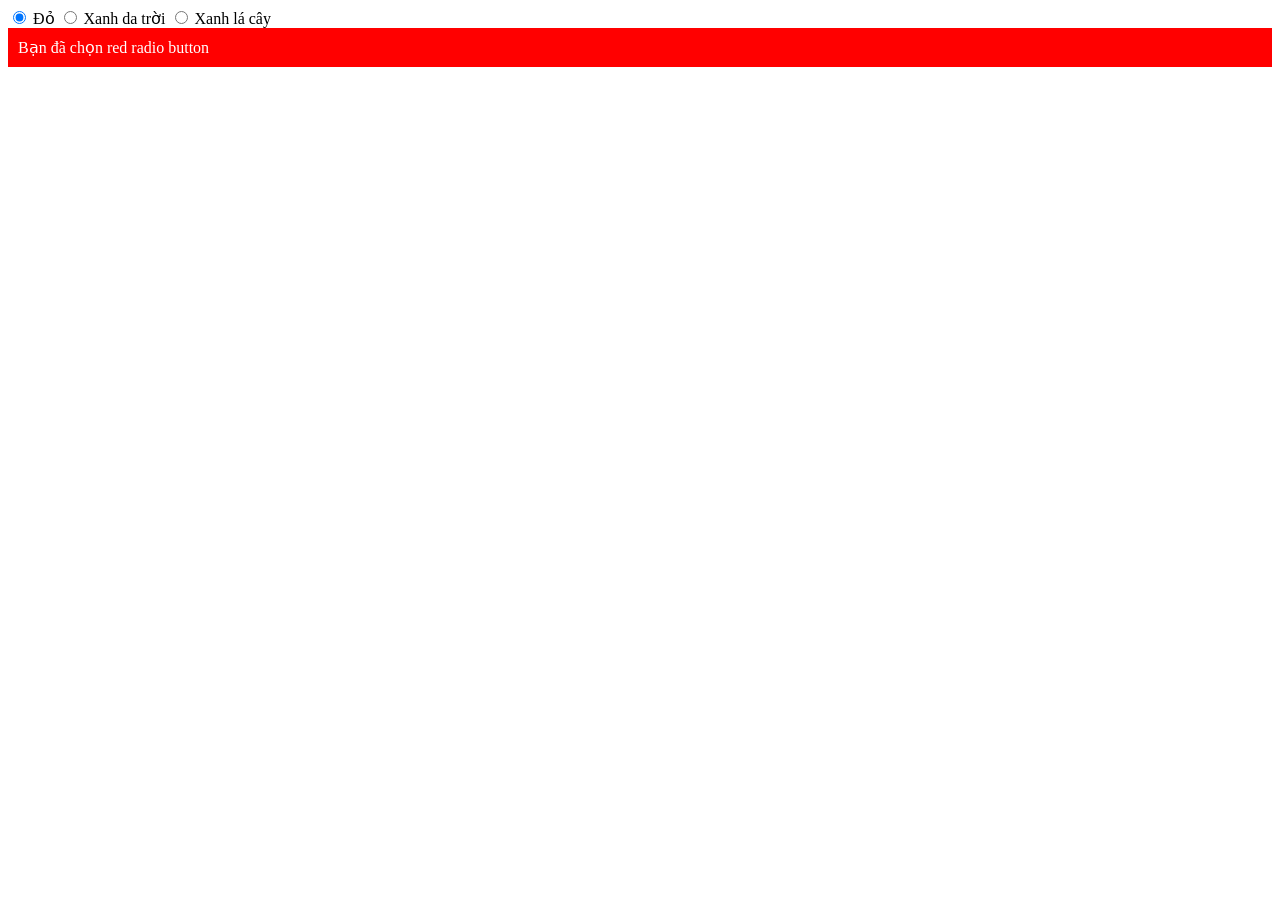
<file: ThucHanh/ThucHanh3/Bai2/index.html>
<!DOCTYPE html>
<html lang="en">
  <head>
    <meta charset="UTF-8" />
    <meta http-equiv="X-UA-Compatible" content="IE=edge" />
    <meta name="viewport" content="width=device-width, initial-scale=1.0" />
    <title>Document</title>
  </head>
  <body>
    <input type="radio" checked name="color-option" value="red" />
    <label for="">Đỏ</label>
    <input type="radio" name="color-option" value="blue" />
    <label for="">Xanh da trời</label>
    <input type="radio" name="color-option" value="green" />
    <label for="">Xanh lá cây</label>
    <div
      style="background-color: red; color: #fff; padding: 10px"
      id="result"
    ></div>
  </body>
  <script>
    function changeColor() {
      const result = document.getElementById("result");
      const color = document.querySelector(
        "input[name='color-option']:checked"
      );

      result.style.backgroundColor = color.value;
      result.innerText = ` Bạn đã chọn ${color.value} radio button`;
    }
    document.addEventListener("click", changeColor);
    changeColor();
  </script>
</html>
</file>
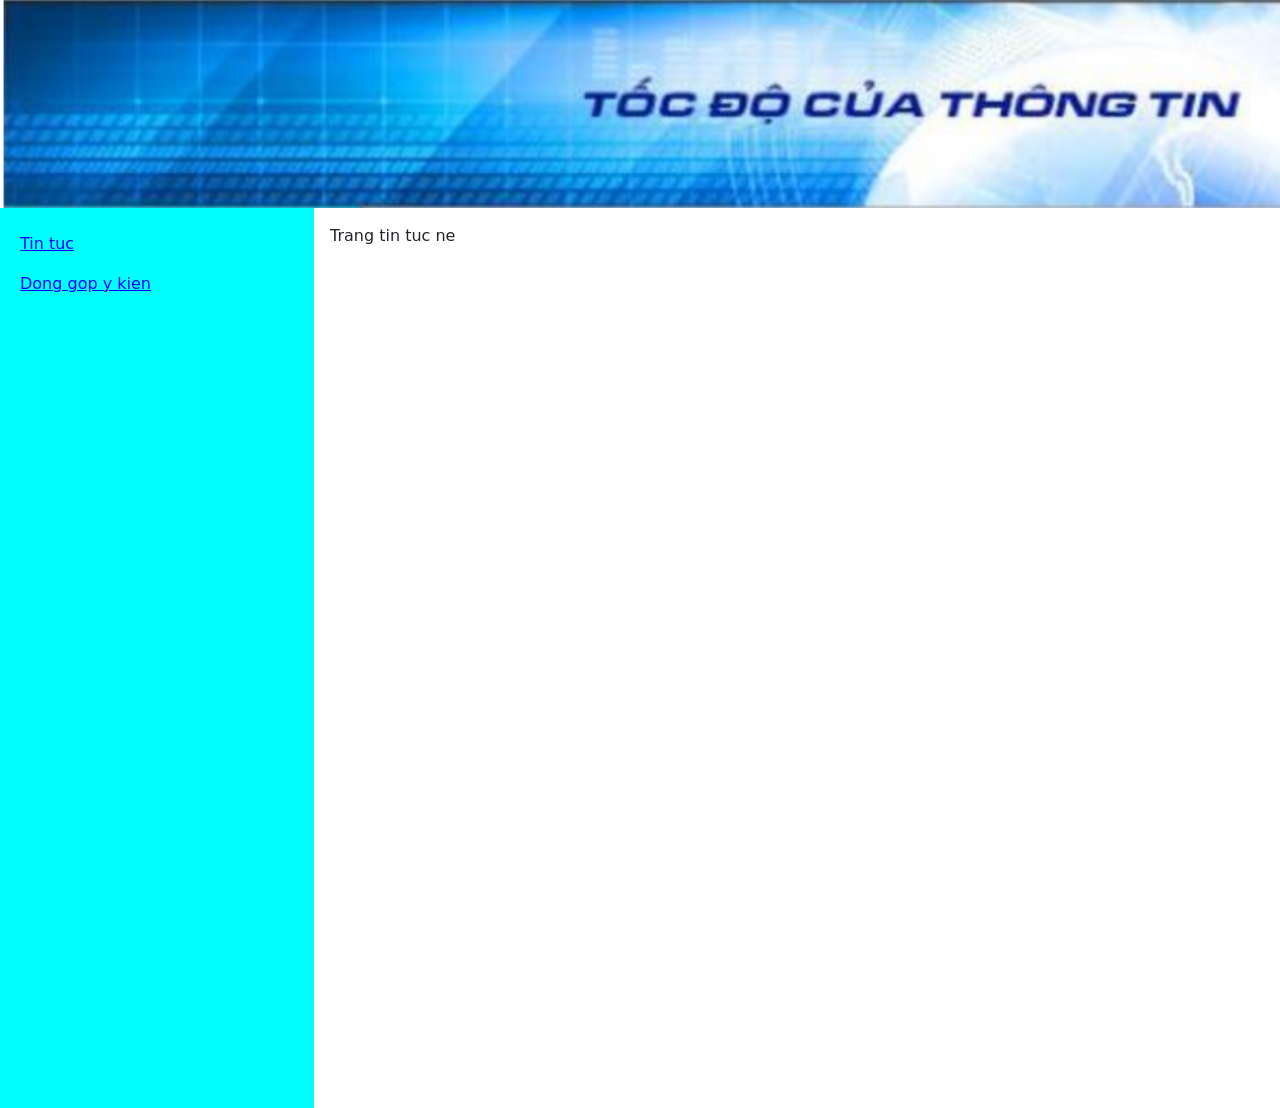
<file: ThucHanh/ThucHanh3/Bai5/index.html>
<!DOCTYPE html>
<html lang="en">
  <head>
    <meta charset="UTF-8" />
    <meta http-equiv="X-UA-Compatible" content="IE=edge" />
    <meta name="viewport" content="width=device-width, initial-scale=1.0" />
    <title>Document</title>
    <link
      rel="stylesheet"
      href="../bootstrap-5.0.2/dist/css/bootstrap.min.css"
    />
    <style>
      .nav-link.active,
      .nav-link {
        background-color: transparent !important;
        color: blue !important;
        text-decoration: underline;
        cursor: pointer;
      }
    </style>
  </head>
  <body>
    <header>
      <img src="./header.png" alt="" />
    </header>
    <div class="row" style="height: 100vh">
      <div
        class="col-3 p-3 bg-light nav nav-pills flex-column"
        id="v-pills-tab"
        role="tablist"
        style="background-color: cyan !important"
        aria-orientation="vertical"
      >
        <a
          class="nav-link active"
          id="v-pills-home-tab"
          data-bs-toggle="pill"
          data-bs-target="#v-pills-home"
          role="tab"
          aria-controls="v-pills-home"
          aria-selected="true"
        >
          Tin tuc
        </a>
        <a
          class="nav-link"
          id="v-pills-plus-tab"
          data-bs-toggle="pill"
          data-bs-target="#v-pills-plus"
          role="tab"
          aria-controls="v-pills-plus"
          aria-selected="true"
        >
          Dong gop y kien
        </a>
      </div>
      <div class="col-9 p-3">
        <div class="tab-content" id="v-pills-tabContent">
          <div
            class="tab-pane fade show active"
            id="v-pills-home"
            role="tabpanel"
            aria-labelledby="v-pills-home-tab"
          >
            Trang tin tuc ne
          </div>

          <div
            class="tab-pane fade text-center"
            id="v-pills-plus"
            role="tabpanel"
            aria-labelledby="v-pills-plus-tab"
          >
            <h1>Dong gop y kien</h1>
            <form
              action=""
              name="form"
              class="d-flex flex-column"
              style="text-align: left; max-width: 400px; margin: 0 auto"
              onsubmit="return sunmitForm()"
            >
              <span>Ho va ten</span>
              <input name="fullName" type="text" required />
              <span>Noi dung gop y</span>
              <textarea rows="3" width="100%" name="text" required></textarea>
              <div class="d-flex gap-2 my-2 mx-3">
                <button type="submit">Submit</button>
                <button type="reset">Nhap lai</button>
              </div>
            </form>
          </div>
        </div>
      </div>
    </div>
  </body>
  <script src="../../../Bootstrap/bootstrap-5.0.2/dist/js/bootstrap.min.js"></script>
  <script>
    const form = document.forms["form"];
    const fullNameInput = document.querySelector("input[name='fullName']");
    const textInput = document.querySelector("input[name='text']");
    function sunmitForm() {
      alert("Da gui");
    }
  </script>
</html>
</file>
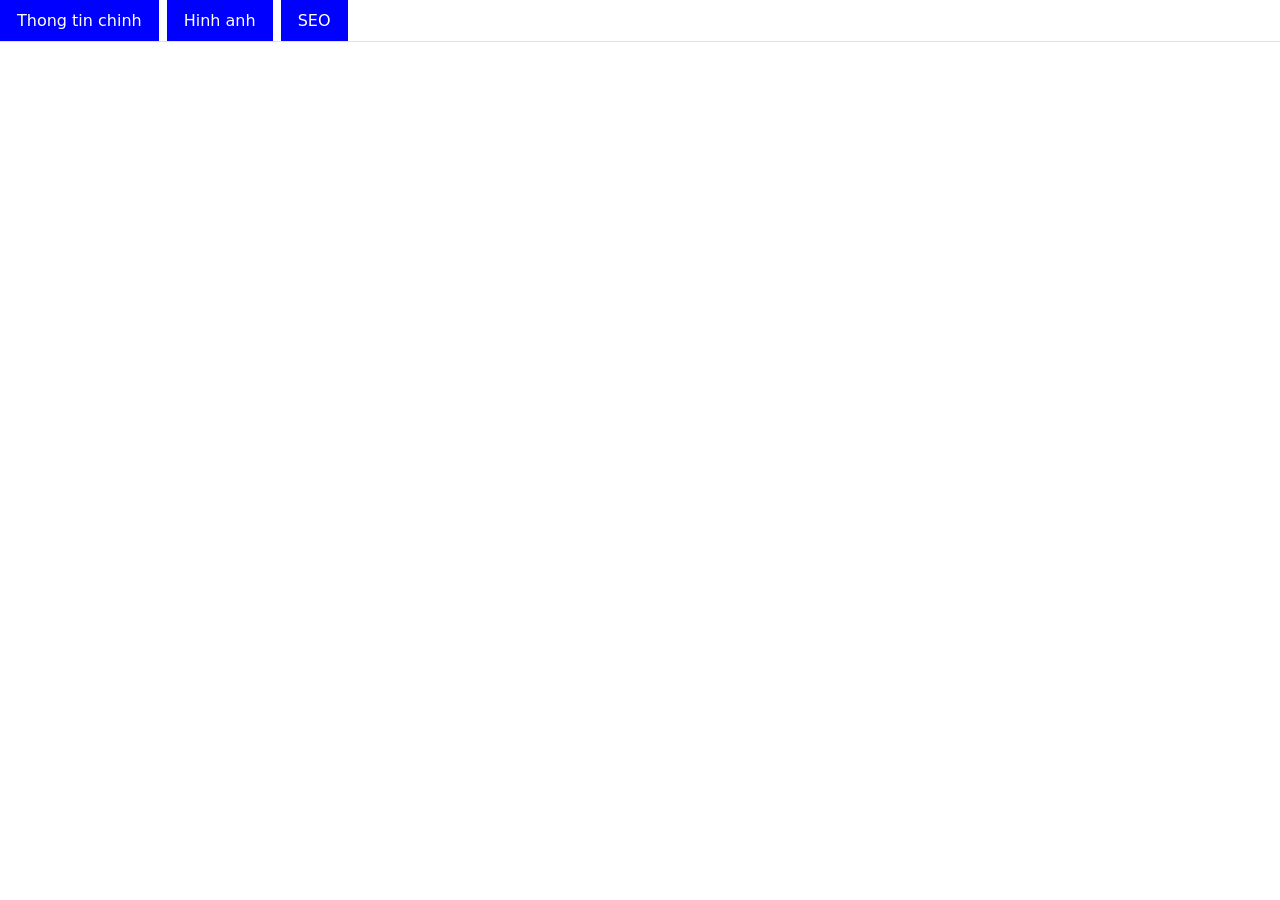
<file: ThucHanh/ThucHanh3/Bai6/index.html>
<!DOCTYPE html>
<html lang="en">
  <head>
    <meta charset="UTF-8" />
    <meta http-equiv="X-UA-Compatible" content="IE=edge" />
    <meta name="viewport" content="width=device-width, initial-scale=1.0" />
    <title>Document</title>
    <link rel="stylesheet" href="style.css" />
    <link
      rel="stylesheet"
      href="../bootstrap-5.0.2/dist/css/bootstrap.min.css"
    />
    <style>
      * {
        padding: 0;
        margin: 0;
        box-sizing: border-box;
        list-style-type: none;
      }
      .nav-item {
        background-color: blue;
      }
      .nav-link {
        color: #fff;
      }
      .nav-link.nav-active {
        background-color: #fff;
      }
      .nav-link.nav-active .nav-link {
        color: #000;
      }
      .tab-panel.active {
        color: #000;
      }
    </style>
  </head>
  <body>
    <nav>
      <ul id="nav-header" class="nav nav-tabs gap-2" role="tablist"></ul>
      <div id="content" class="tab-content" id="myTabContent"></div>
    </nav>
  </body>
  <script src="../bootstrap-5.0.2/dist/js/bootstrap.min.js"></script>
  <script>
    "Thong tin chinh", "Hinh anh", "Seo";
    const navLinks = [
      {
        label: "Thong tin chinh",
        key: "information",
      },
      {
        label: "Hinh anh",
        key: "image",
      },
      {
        label: "SEO",
        key: "seo",
      },
    ];
    const navHeader = document.querySelector("#nav-header");
    const content = document.querySelector("#content");
    navHeader.innerHTML = navLinks
      .map(
        (nav) =>
          `
        <li class='nav-item'>
            <a class="nav-link" role="presentation" 
            data-bs-toggle="tab" data-bs-target="#${nav.key}" type="button" role="tab" aria-controls=${nav.key} aria-selected="true" aria-labelledby="nav-${nav.key}-tab"
            href="#${nav.key}">${nav.label}</a>
        </li>
        `
      )
      .join("");

    content.innerHTML = navLinks
      .map(
        (nav) => `
    <div class="tab-pane fade" id=${nav.key} role="tabpanel">Tab ${nav.label}</div>
    `
      )
      .join("");
  </script>
</html>
</file>
<file: tlu-website-bootstrap/style.css>
* {
  padding-left: 0 !important;
  padding-right: 0 !important;
}
body {
  overflow-x: hidden;
}
.container {
  margin: 0 auto !important;
  max-width: 1200px;
  width: 100%;
}
.dropdown-toggle::after {
  display: none;
}
.dropdown-hover:hover .dropdown-menu {
  display: block;
}
#information {
  display: flex;
  align-items: center;
  justify-content: center;
}
.truncate-2 {
  white-space: pre-line;
  display: -webkit-box;
  -webkit-box-orient: vertical;
  overflow: hidden;
  text-overflow: ellipsis;
  -webkit-line-clamp: 2;
}
.truncate-1 {
  white-space: pre-line;
  display: -webkit-box;
  -webkit-box-orient: vertical;
  overflow: hidden;
  text-overflow: ellipsis;
  -webkit-line-clamp: 1;
}
.title {
  text-transform: uppercase;
  font-size: 20px;
  color: #001373;
}
.text-hover:hover {
  color: #007bff !important;
  cursor: pointer;
}
.dropdown-menu {
  background-color: #007bff !important;
}
.dropdown-item:hover {
  background-color: #007bff !important;
  color: #001373 !important;
  font-style: italic;
}
@media screen and (max-width: 1300px) {
  .container {
    max-width: 980px;
  }
}
@media screen and (max-width: 990px) {
  #head .input-container {
    display: none !important;
  }
  .container {
    max-width: 700px;
  }
  .row {
    margin-left: 0 !important;
    margin-right: 0 !important;
  }
  .responsiveContainer,
  .responsiveList {
    margin: 10px 0 !important;
    width: 100% !important;
  }
}
@media screen and (max-width: 767px) {
  .container {
    max-width: 520px;
  }
}
</file>
<file: ThucHanh/ThucHanh3/Bai6/style.css>
.nav-header__item{
    
}
</file>
